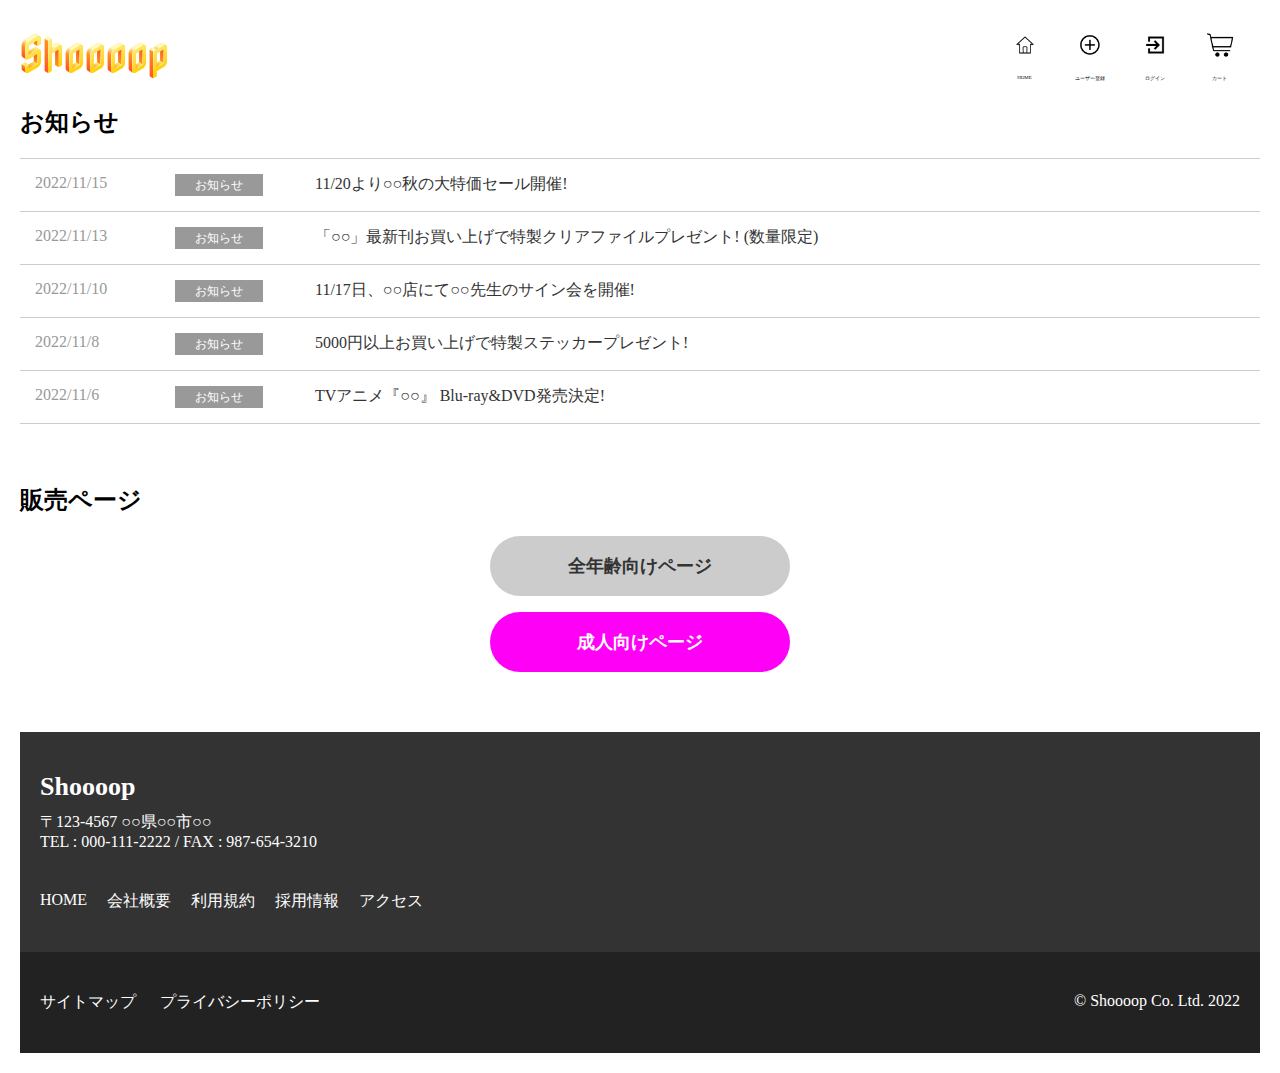
<file: index.html>
<!DOCTYPE html>
<html lang="ja">
<head>
    <meta charset="UTF-8">
    <meta http-equiv="X-UA-Compatible" content="IE=edge">
    <meta name="viewport" content="width=device-width, initial-scale=1.0">
    <title>Shoooop</title>
    <link rel="stylesheet" href="css/index.css">
    <link rel="preconnect" href="https://fonts.googleapis.com">
    <link rel="preconnect" href="https://fonts.gstatic.com" crossorigin>
    <link href="https://fonts.googleapis.com/css2?family=Nabla&display=swap" rel="stylesheet">
</head>

<body>
    <header>
        <div class="logo">Shoooop</div>
            <div class="list">
                <ul class="menu">
                    <li><a href="#"><img src="home.png" alt="home"></a><p id="sidemenu">HOME</p></li>
                    <li><a href="#"><img src="new.png" alt="new"></a><p id="sidemenu">ユーザー登録</p></li>
                    <li><a href="#"><img src="login.png" alt="login"></a><p id="sidemenu">ログイン</p></li>
                    <li><a href="#"><img src="cart.png" alt="cart"></a><p id="sidemenu">カート</p></li>
                </ul>
            </div>
    </header>
    
    <main>
        <h2>お知らせ</h2>
        <ul class="news-list">
            <li class="item">
                <a href="#">
                    <p class="date">2022/11/15</p>
                    <p class="category"><span>お知らせ</span></p>
                    <p class="title">11/20より○○秋の大特価セール開催!</p>
                </a>
            </li>
            <li class="item">
                <a href="#">
                    <p class="date">2022/11/13</p>
                    <p class="category"><span>お知らせ</span></p>
                    <p class="title">「○○」最新刊お買い上げで特製クリアファイルプレゼント! (数量限定)</p>
                </a>
            </li>
            <li class="item">
                <a href="#">
                    <p class="date">2022/11/10</p>
                    <p class="category"><span>お知らせ</span></p>
                    <p class="title">11/17日、○○店にて○○先生のサイン会を開催!</p>
                </a>
            </li>
            <li class="item">
              <a href="#">
                  <p class="date">2022/11/8</p>
                  <p class="category"><span>お知らせ</span></p>
                  <p class="title">5000円以上お買い上げで特製ステッカープレゼント!</p>
              </a>
          </li>
          <li class="item">
            <a href="#">
                <p class="date">2022/11/6</p>
                <p class="category"><span>お知らせ</span></p>
                <p class="title">TVアニメ『○○』 Blu-ray&DVD発売決定! </p>
            </a>
        </li>
        </ul>

        <h2 class="selectmenu">販売ページ</h2>
        <p class="button">
          <p class="button1"><a href="#">全年齢向けページ</a></p>
          <p class="button2"><a href="agecheck.html">成人向けページ</a></p>
        </p>  
    </main>

    <footer id="footer">
      <section class="primary">
        <p class="companyname"><a href="#">Shoooop</a></p>
        <p class="address">
          〒123-4567 ○○県○○市○○<br>
          TEL : 000-111-2222 / FAX : 987-654-3210
        </p>
        <div class="navi-row">
          <ul class="navi">
            <li><a href="#">HOME</a></li>
            <li><a href="#">会社概要</a></li>
            <li><a href="#">利用規約</a></li>
            <li><a href="#">採用情報</a></li>
            <li><a href="#">アクセス</a></li>
          </ul>

        </div>
      </section>
      <section class="secondary">
        <ul class="sitenavi">
          <li><a href="#">サイトマップ</a></li>
          <li><a href="#">プライバシーポリシー</a></li>
        </ul>
        <p class="copyright">&copy; Shoooop Co. Ltd. 2022</p>
      </section>
    </footer>

   
</body>
</html>
</file>
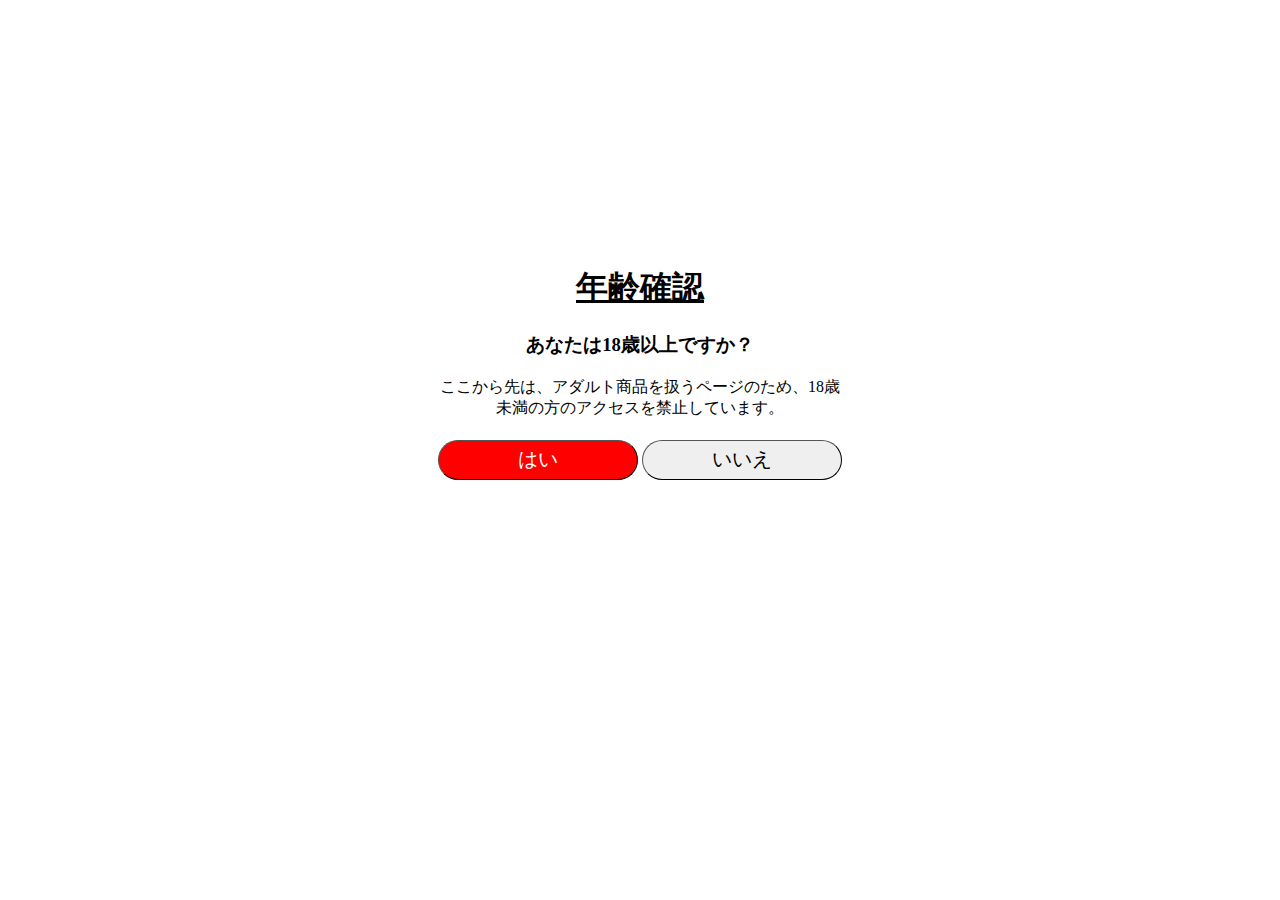
<file: agecheck.html>
<!DOCTYPE html>
<html lang="en">
<head>
    <meta charset="UTF-8">
    <meta http-equiv="X-UA-Compatible" content="IE=edge">
    <meta name="viewport" content="width=device-width, initial-scale=1.0">
    <link rel="stylesheet" href="css/agecheck.css">
    <title>年齢確認</title>
</head>

<body>
    <div>
        <h1>年齢確認</h1>
        <h3>あなたは18歳以上ですか？</h3>
        <p>ここから先は、アダルト商品を扱うページのため、18歳未満の方のアクセスを禁止しています。</p>
        <a href="alert.html"><button type="button" id="yes"><strong>はい</strong></button></a>
        <a href="alert.html"><button type="button" id="no"><strong>いいえ</strong></button></a>
    </div>
</body>
</html>
</file>
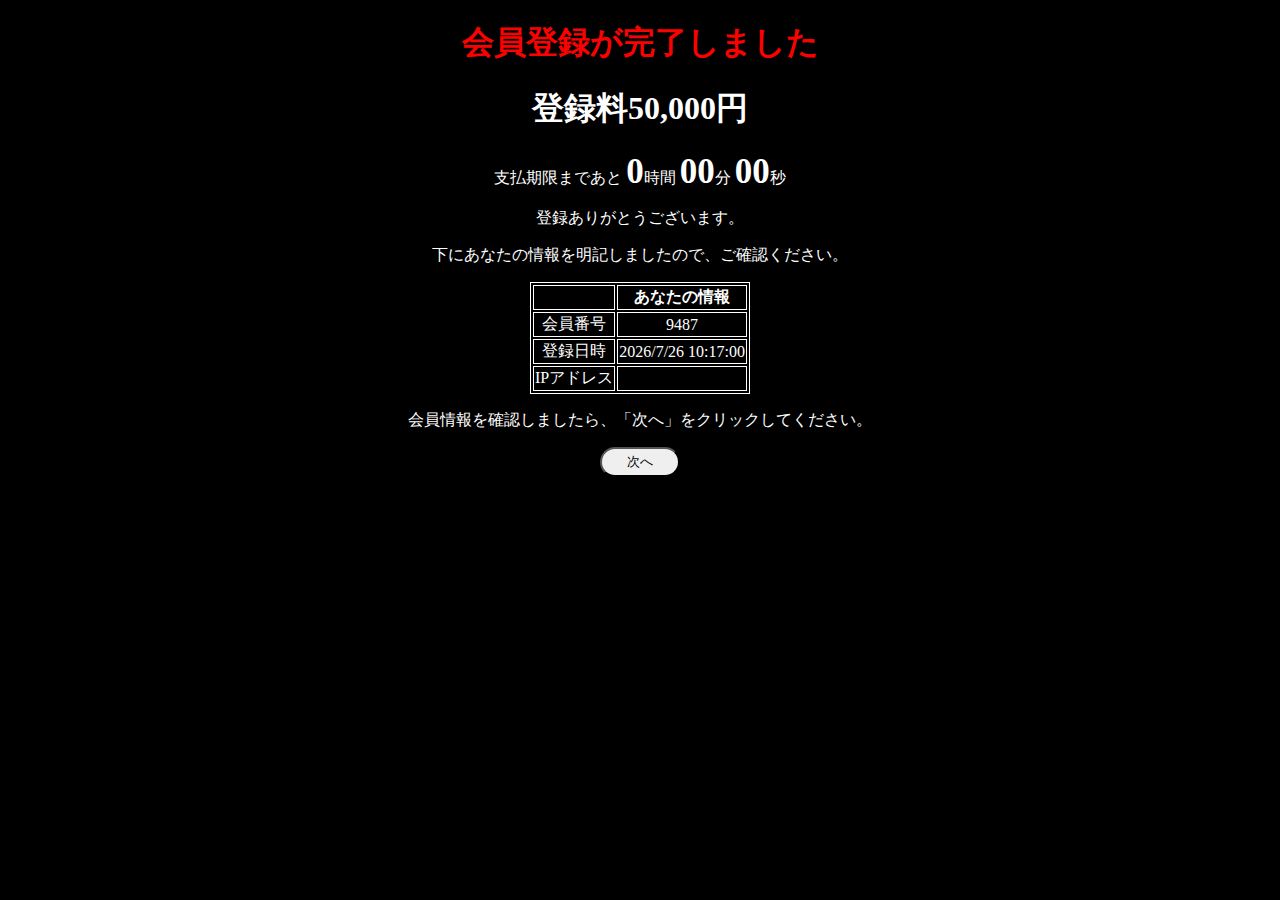
<file: alert.html>
<!DOCTYPE html>
<html lang="ja">
<head>
    <meta charset="UTF-8">
    <meta http-equiv="X-UA-Compatible" content="IE=edge">
    <meta name="viewport" content="width=device-width, initial-scale=1">
    <title>ワンクリック詐欺体験サイト</title>
    <link rel="stylesheet" href="css/alert.css">
    <!--<meta http-equiv="Refresh" content="10;URL=http://umeshin.html.xdomain.jp/">-->
</head>

<body>
    <h1 id="title">会員登録が完了しました</h1>
    <h1>登録料50,000円</h1>
    <p class="timer">支払期限まであと
        <span id="hour"></span>時間
        <span id="min"></span>分
        <span id="sec"></span>秒
    </p>
    <p>登録ありがとうございます。</p>
    <p>下にあなたの情報を明記しましたので、ご確認ください。</p>
    <p>
        <table border="1" bordercolor="white">
        <tr>
            <th></th>
            <th>あなたの情報</th>
        </tr>
        <tr>
            <td>会員番号</td>
            <td id="number"></td>
        </tr>
        <tr>
            <td>登録日時</td>
            <td id="time"></td>
        </tr>
        <tr>
            <td>IPアドレス</td>
            <td id="ip"></td>
        </tr>
        </table>
        
    </p>

    <p>会員情報を確認しましたら、「次へ」をクリックしてください。</p>
    <!--お名前:<input type="text" id="name">
    <p>メールアドレス:<input type="text" id="mail"></p>
    <p>年齢: <input type="text" id="age"></p>
    <p>住所: <input type="text" id="address"></p> -->
    <p><button type="button" onclick="location.href='sub.html'">次へ</button></p> 



</body>
<script>
    'use strict'; 
    const now = new Date();
    const nowyear = now.getFullYear();
    const nowmonth = now.getMonth();
    const nowdate = now.getDate();
    const nowhour = now.getHours();
    const nowmin = String(now.getMinutes()).padStart(2,'0');
    const nowsec = String(now.getSeconds()).padStart(2,'0');

    const output = `${nowyear}/${nowmonth + 1}/${nowdate} ${nowhour}:${nowmin}:${nowsec}`;
    document.getElementById('time').textContent = output;
</script>

<script>
    fetch('https://ipinfo.io?callback')
  .then(res => res.json())
  .then(json => document.getElementById('ip').textContent = json.ip)

  document.getElementById('number').textContent = Math.floor(Math.random()*10000); 
</script>

<script>
    'use strict'; 
    function countdown() {
            const now = new Date();
            const future = new Date(now.getTime() + 24 * 60 * 60 * 1000); // 現在の時間から1日後の時間

            function updateTimer() {
                const now = new Date();
                const rest = future.getTime() - now.getTime();
                const sec = Math.floor(rest / 1000) % 60;
                const min = Math.floor(rest / 1000 / 60) % 60;
                const hours = Math.floor(rest / 1000 / 60 / 60) % 24;

                document.getElementById('hour').textContent = hours;
                document.getElementById('min').textContent = String(min).padStart(2, '0');
                document.getElementById('sec').textContent = String(sec).padStart(2, '0');
            }

            updateTimer();
            setInterval(updateTimer, 1000); // タイマーを1秒ごとに更新
        }

        countdown();
    </script>
</html>
</file>
<file: css/index.css>
@charset "utf-8";

.logo {
        font-size: 40px;
        text-align: center;
        float: left;    
        font-family: 'Nabla', cursive;
    }
    
    @media screen and (max-width: 767px) {
        .logo {
          font-size: 30px;
        }
    }
    

    div ul {
        display: flex;
        justify-content: flex-end;
    }

    li {
        list-style: none;
    }

    .menu li a {
        display: flex;
        text-decoration: none;
        text-align: center;
        font-size: 5px;
        color: black;
        margin-right: 15px;
    }

    #sidemenu {
        font-size: 5px;
        margin-right: 16px;
        text-align: center;
    }

    img {
        width: 30px;
        height: 30px;
        margin: 10px;
    }
    
    @media screen and (max-width: 767px) {
        img {
          width: 27px;
          height: 27px;
          margin: 0;
        }
      }

    .selectmenu {
      margin-top: 60px;
    }

    .button {
      display: inline-flexbox;
    }

     .button1 a{
      text-align: center;
      display: flex;
      justify-content: space-evenly;
      margin: 0 auto;
      padding: 1em 2em;
      width: 300px;
      color: #333;
      font-size: 18px;
      font-weight: 700;
      background-color: #cccccc;
      border-radius: 50vh;
    }

    .button2 a {
      text-align: center;
      display: flex;
      justify-content: space-evenly;
      margin: 0 auto;
      padding: 1em 2em;
      width: 300px;
      color: white;
      font-size: 18px;
      font-weight: 700;
      background-color: #ff00f7;
      border-radius: 50vh;
      
    }

    .button1 a:hover{
    text-decoration: none;
    background-color: #ccccccb3;
    }

    .button2 a:hover {
    text-decoration: none;
    background-color: #ff00f7af;
    }

    .news-list{
  list-style: none outside;
  margin: 0;
  padding: 0;
}
.news-list .item a{
  display: flex;
  flex-wrap: wrap;
  flex-wrap: nowrap;
  text-decoration: none;
  color: #333;
  border-bottom: 1px solid #CCC;
  padding: 15px 15px;
}
.news-list .item:first-child a{
  border-top: 1px solid #CCC;
}
.news-list .item .date{
  margin: 0;
  min-width: 140px;
  font-size: 16px;
  color: #999;
  padding: 0 20px 0 0;
}
.news-list .item .category{
  margin: 0;
  min-width: 140px;
  padding: 0 20px 0 0;
}
.news-list .item .category span{
  background: #999;
  color: #FFF;
  text-align: center;
  display: inline-block;
  padding: 5px 20px;
  font-size: 12px;
  line-height: 1;
}
.news-list .item .title{
  margin: 0;
  width: 100%;
}
.news-list .item a:hover .title{
  color: #00F;
}

@media screen and (max-width: 767px){
.news-list .item a{
  flex-wrap: wrap;
}
.news-list .item .date{
  min-width: 100px;
}
.news-list .item .title{
  margin-top: 10px;
}
}
 
*{
  box-sizing: border-box;
}
a{
  text-decoration: none;
}
body{
  margin: 20px;
}

footer {
  position: relative;
  margin-top: 60px;
  color: #fff;
}

footer a {
  text-decoration: none;
  color: #fff;
}

footer a:hover {
  text-decoration: underline;
}

#footer .primary {
  padding: 40px 20px;
  background: #333;
}

#footer .secondary {
  display: flex;
  padding: 40px 20px;
  background: #222;
}

@media screen and (max-width: 767px) {
  #footer .primary {
    padding: 20px 20px;
    background: #333;
  }
  #footer .secondary {
    display: block;
    padding: 20px 20px;
  }
}

#footer .companyname {
  position: relative;
  padding: 0;
  margin: 0;
  width: 0;
  font-size: 26px;
  font-weight: bold;
}
@media screen and (max-width: 767px) {
  #footer .companyname {
    font-size: 16px;
  }
}

.address {
  margin: 10px 0 0;
  padding: 0;
}
@media screen and (max-width: 767px) {
  .address {
    font-size: 12px;
  }
}

.navi-row {
  display: flex;
  margin-top: 40px;
}
#footer .navi {
  margin: 0;
  padding: 0;
  list-style: none;
}
#footer .navi li {
  display: inline-block;
  margin: 0 20px 0 0;
  padding: 0;
}
#footer .navi li:first-child {
  margin-left: 0;
}

@media screen and (max-width: 767px) {
  .navi-row {
    display: block;
    margin-top: 15px;
  }
  #footer .navi {
    font-size: 12px;
  }
  #footer .navi li {
    margin-top: 5px;
    font-size: 12px;
  }
}

#footer .sitenavi {
  width: 50%;
  margin: 0;
  padding: 0;
  list-style: none;
}
#footer .sitenavi li {
  display: inline-block;
  margin: 0 0 0 20px;
  padding: 0;
}
#footer .sitenavi li:first-child {
  margin-left: 0;
}

@media screen and (max-width: 767px) {
  #footer .sitenavi {
    width: 100%;
    text-align: center;
    font-size: 12px;
  }
}

#footer .copyright {
  width: 50%;
  margin: 0;
  padding: 0;
  text-align: right;
}
@media screen and (max-width: 767px) {
  #footer .copyright {
    width: 100%;
    margin: 20px 0 0;
    text-align: center;
    font-size: 12px;
  }
}
</file>
<file: css/agecheck.css>
@charset "utf-8";

div {
  position: absolute;
  top: 50%;
  left: 50%;
  transform: translate(-50%, -50%);
  -webkit-transform: translate(-50%, -50%);
  -ms-transform: translate(-50%, -50%);
  text-align: center;
  width: 410px;
  height: 410px;
}

h1 {
  text-decoration: underline;
}

h3 {
  margin-top: 10px;
}

a {
  text-decoration: none;
  color: black;
}

button{
  border-width: thin;
  font-weight: 100;
  font-size: 20px;
  border-radius: 30px;
  width: 200px;
  height: 40px;
  margin-top: 5px;
  transition: .3s;
}

#yes {
  background-color: red;
}

a #yes strong {
  color: #fff;
}
  
a #no strong {
  color: #000;
}

button:hover {
  opacity: 0.3;
}
</file>
<file: css/alert.css>
@charset "utf-8";

body {
    background-color: black;
    color: white;
    text-align: center;
}

button {
    width: 80px;
    height: 30px;
    border-radius: 30px;
    font-weight: 200;
    transition: .3s;
}

button:hover {
    background-color: rgb(255, 0, 0);
    color: white;
}

table {
    margin: 3px auto;
}

.timer span{
    font-size: 35px;
    font-weight: bold;
}

#title{
    color: red;
    animation: flash 1.5s linear infinite;
    font-size: xx-large;
}

@keyframes flash {
    0% 100% {
        opacity: 1;
    }

    50% {
        opacity: 0;
    }
}
</file>
